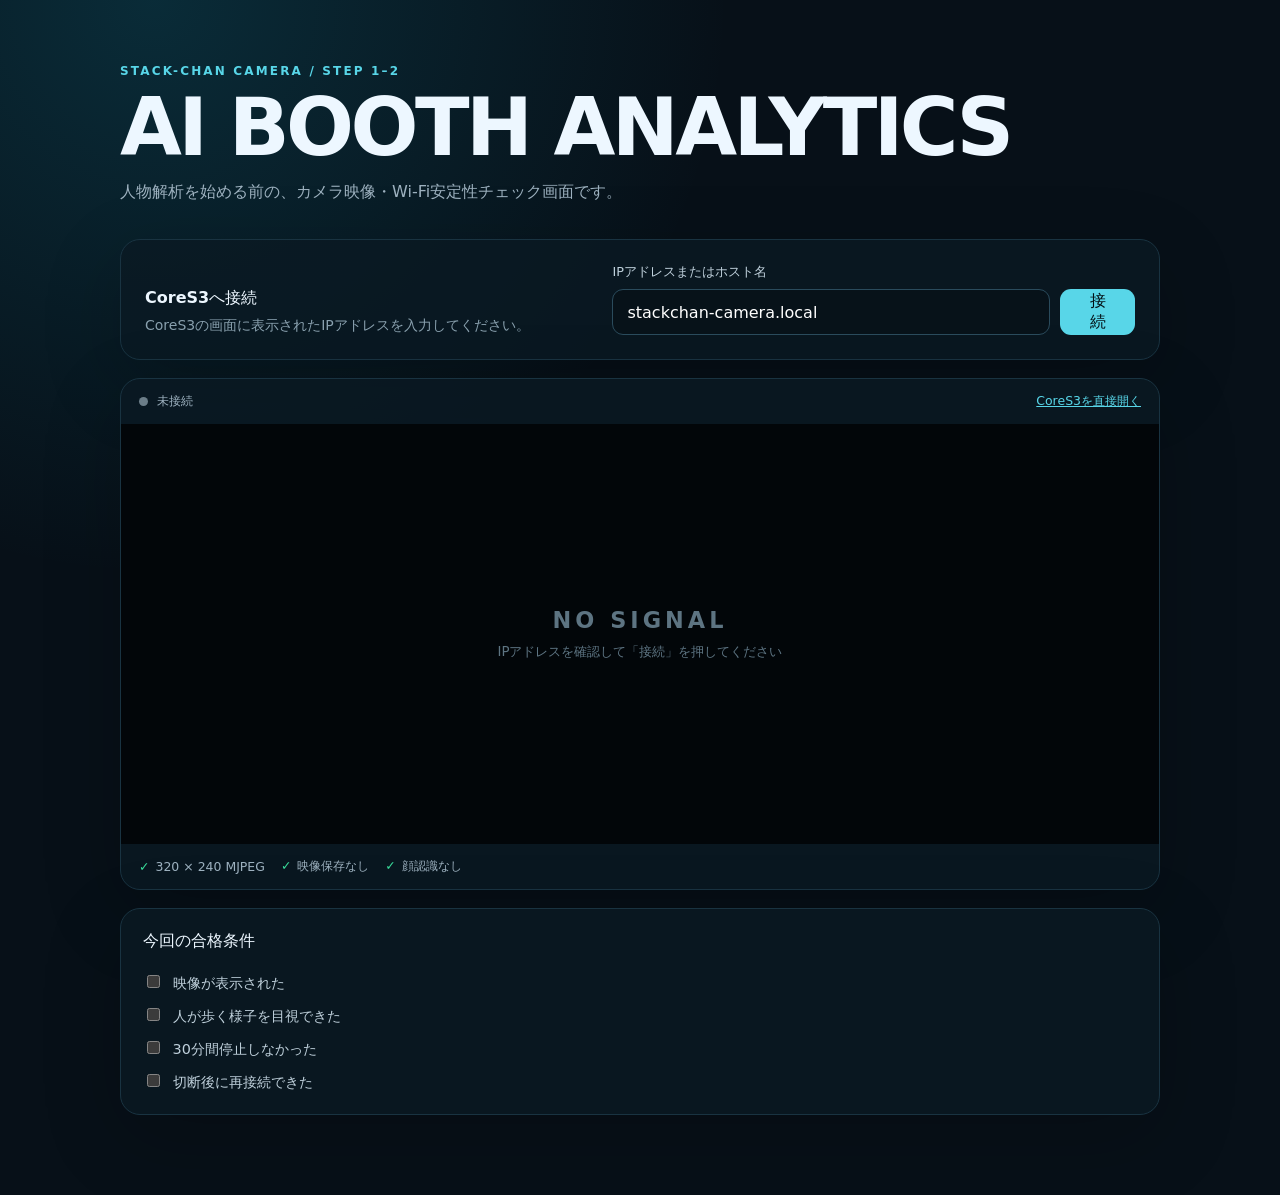
<file: pc-viewer/index.html>
<!doctype html>
<html lang="ja">
  <head>
    <meta charset="UTF-8" />
    <meta name="viewport" content="width=device-width, initial-scale=1.0" />
    <meta name="color-scheme" content="dark" />
    <title>AI BOOTH ANALYTICS — Camera Check</title>
    <link rel="stylesheet" href="styles.css" />
  </head>
  <body>
    <main class="shell">
      <header>
        <p class="eyebrow">STACK-CHAN CAMERA / STEP 1–2</p>
        <h1>AI BOOTH ANALYTICS</h1>
        <p class="lead">人物解析を始める前の、カメラ映像・Wi-Fi安定性チェック画面です。</p>
      </header>

      <section class="connection" aria-labelledby="connection-title">
        <div>
          <h2 id="connection-title">CoreS3へ接続</h2>
          <p>CoreS3の画面に表示されたIPアドレスを入力してください。</p>
        </div>
        <form id="connection-form">
          <label for="host">IPアドレスまたはホスト名</label>
          <div class="form-row">
            <input id="host" name="host" value="stackchan-camera.local" autocomplete="off" spellcheck="false" />
            <button type="submit">接続</button>
          </div>
        </form>
      </section>

      <section class="monitor" aria-live="polite">
        <div class="monitor-bar">
          <div class="status-wrap">
            <span id="status-dot" class="status-dot is-idle"></span>
            <span id="status-text">未接続</span>
          </div>
          <a id="direct-link" href="#" target="_blank" rel="noreferrer">CoreS3を直接開く</a>
        </div>
        <div class="video-frame">
          <img id="stream" alt="CoreS3のライブカメラ映像" />
          <div id="placeholder" class="placeholder">
            <span>NO SIGNAL</span>
            <small>IPアドレスを確認して「接続」を押してください</small>
          </div>
        </div>
        <div class="privacy-row">
          <span>320 × 240 MJPEG</span>
          <span>映像保存なし</span>
          <span>顔認識なし</span>
        </div>
      </section>

      <section class="checklist">
        <h2>今回の合格条件</h2>
        <label><input type="checkbox" /> 映像が表示された</label>
        <label><input type="checkbox" /> 人が歩く様子を目視できた</label>
        <label><input type="checkbox" /> 30分間停止しなかった</label>
        <label><input type="checkbox" /> 切断後に再接続できた</label>
      </section>
    </main>
    <script src="viewer.js"></script>
  </body>
</html>
</file>
<file: pc-viewer/styles.css>
:root {
  font-family: Inter, ui-sans-serif, system-ui, -apple-system, BlinkMacSystemFont, "Segoe UI", sans-serif;
  color: #edf7ff;
  background: #071018;
  font-synthesis: none;
}

* { box-sizing: border-box; }

body {
  margin: 0;
  min-width: 320px;
  min-height: 100vh;
  background:
    radial-gradient(circle at 12% 0%, rgba(21, 169, 201, .18), transparent 36rem),
    #071018;
}

.shell {
  width: min(1040px, calc(100% - 32px));
  margin: 0 auto;
  padding: 64px 0 80px;
}

header { margin-bottom: 36px; }

.eyebrow {
  margin: 0 0 12px;
  color: #58d6e8;
  font-size: .75rem;
  font-weight: 800;
  letter-spacing: .18em;
}

h1 {
  margin: 0;
  font-size: clamp(2.25rem, 7vw, 5rem);
  line-height: .95;
  letter-spacing: -.045em;
}

.lead { color: #9db1bf; }

.connection,
.monitor,
.checklist {
  border: 1px solid #193341;
  border-radius: 20px;
  background: rgba(10, 25, 35, .82);
  box-shadow: 0 24px 80px rgba(0, 0, 0, .2);
}

.connection {
  display: grid;
  grid-template-columns: 1fr 1.2fr;
  gap: 32px;
  align-items: end;
  padding: 24px;
  margin-bottom: 18px;
}

h2 { margin: 0 0 8px; font-size: 1rem; }
.connection p { margin: 0; color: #89a0ae; font-size: .875rem; }
label { display: block; color: #bfd0db; font-size: .8rem; }

.form-row { display: flex; gap: 10px; margin-top: 8px; }

input,
button {
  min-height: 46px;
  border-radius: 11px;
  font: inherit;
}

input {
  width: 100%;
  border: 1px solid #2a4b5c;
  padding: 0 14px;
  color: #fff;
  background: #071219;
  outline: none;
}

input:focus { border-color: #58d6e8; box-shadow: 0 0 0 3px rgba(88, 214, 232, .12); }

button {
  border: 0;
  padding: 0 24px;
  color: #031015;
  background: #58d6e8;
  font-weight: 800;
  cursor: pointer;
}

.monitor { overflow: hidden; }

.monitor-bar,
.privacy-row {
  display: flex;
  justify-content: space-between;
  align-items: center;
  gap: 16px;
  padding: 14px 18px;
  color: #9db1bf;
  font-size: .78rem;
}

.status-wrap { display: flex; align-items: center; gap: 9px; }
.status-dot { width: 9px; height: 9px; border-radius: 99px; background: #6b7d88; }
.status-dot.is-connecting { background: #f0bd4f; box-shadow: 0 0 18px rgba(240, 189, 79, .7); }
.status-dot.is-online { background: #39dd9b; box-shadow: 0 0 18px rgba(57, 221, 155, .7); }
.status-dot.is-error { background: #ff626b; box-shadow: 0 0 18px rgba(255, 98, 107, .7); }

a { color: #58d6e8; }

.video-frame {
  position: relative;
  display: grid;
  place-items: center;
  min-height: 420px;
  background: #020609;
}

#stream {
  display: none;
  width: min(100%, 960px);
  max-height: 70vh;
  object-fit: contain;
  image-rendering: auto;
}

#stream.is-visible { display: block; }

.placeholder { display: grid; gap: 10px; text-align: center; color: #5d7482; }
.placeholder span { font-size: 1.4rem; font-weight: 900; letter-spacing: .18em; }
.placeholder.is-hidden { display: none; }
.privacy-row { justify-content: flex-start; flex-wrap: wrap; }
.privacy-row span::before { content: "✓"; margin-right: 6px; color: #39dd9b; }

.checklist { display: grid; gap: 12px; margin-top: 18px; padding: 22px; }
.checklist input { width: auto; min-height: auto; margin-right: 8px; accent-color: #58d6e8; }
.checklist label { font-size: .9rem; }

@media (max-width: 700px) {
  .shell { padding-top: 36px; }
  .connection { grid-template-columns: 1fr; gap: 20px; }
  .form-row { flex-direction: column; }
  .video-frame { min-height: 280px; }
}
</file>
